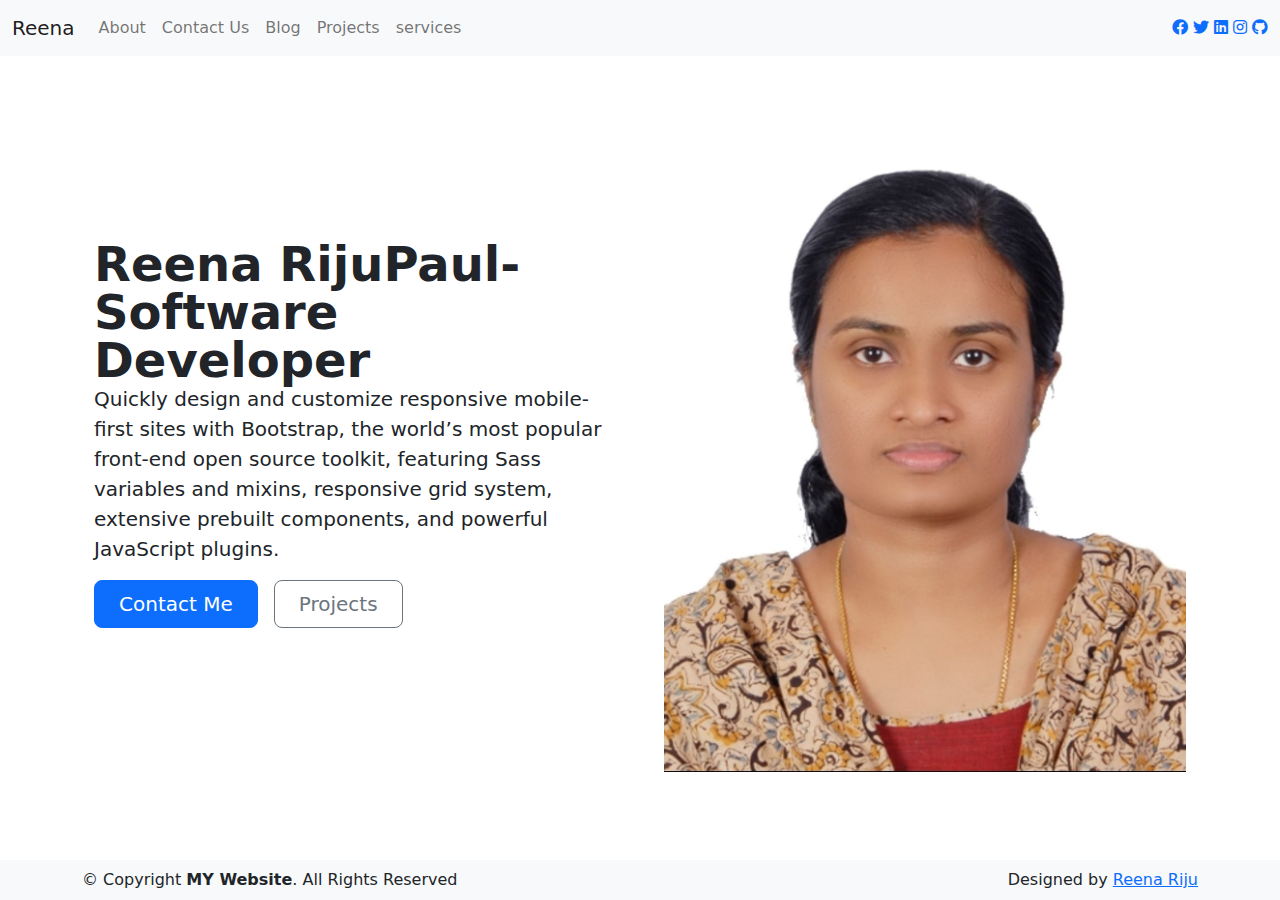
<file: index.html>
<!DOCTYPE html>
<html lang="en">
<head>
    <meta charset="UTF-8">
    <meta name="viewport" content="width=device-width, initial-scale=1.0">
    <title>Document</title>
    <link rel="stylesheet" href="css/bootstrap.css">
    <link rel="stylesheet" href="style.css">
    <link rel="stylesheet" href="https://cdnjs.cloudflare.com/ajax/libs/font-awesome/5.15.3/css/all.min.css">

    <style>
   
      @media (min-width: 992px) {
          .rounded-lg-3 { border-radius: .3rem; }
        }
        
      .bd-placeholder-img {
          font-size: 1.125rem;
          text-anchor: middle;
          -webkit-user-select: none;
          -moz-user-select: none;
          user-select: none;
        }
      
        @media (min-width: 768px) {
          .bd-placeholder-img-lg {
            font-size: 3.5rem;
          }
        }
      
        .b-example-divider {
          height: 3rem;
          background-color: rgba(0, 0, 0, .1);
          border: solid rgba(0, 0, 0, .15);
          border-width: 1px 0;
          box-shadow: inset 0 .5em 1.5em rgba(0, 0, 0, .1), inset 0 .125em .5em rgba(0, 0, 0, .15);
        }
      
        .b-example-vr {
          flex-shrink: 0;
          width: 1.5rem;
          height: 100vh;
        }
      
        .bi {
          vertical-align: -.125em;
          fill: currentColor;
        }
      
        .nav-scroller {
          position: relative;
          z-index: 2;
          height: 2.75rem;
          overflow-y: hidden;
        }
      
        .nav-scroller .nav {
          display: flex;
          flex-wrap: nowrap;
          padding-bottom: 1rem;
          margin-top: -1px;
          overflow-x: auto;
          text-align: center;
          white-space: nowrap;
          -webkit-overflow-scrolling: touch;
        }
      </style> 
</head>
<body>
    <div class="main container-fluid ">
        <!--Bottom to Top-->
        <button  class = " btn btn-outline-dark"  onclick="topFunction()" id="myBtn" title="Go to top">Top</button>
        <nav class="navbar navbar-expand-lg bg-light fixed-top">
          <div class="container-fluid">
            <a class="navbar-brand" href="#">Reena</a>
            <button class="navbar-toggler" type="button" data-bs-toggle="collapse" data-bs-target="#navbarScroll" aria-controls="navbarScroll" aria-expanded="false" aria-label="Toggle navigation">
              <span class="navbar-toggler-icon"></span>
            </button>
            <div class=" collapse navbar-collapse " id="navbarScroll">
              <ul class="navbar-nav me-auto my-2 my-lg-0 navbar-nav-scroll  " >
                <li class="nav-item">
                  <a class="nav-link " aria-current="page" href="about.html">About</a>
                </li>
                <li class="nav-item">
                  <a class="nav-link" href="contactme.html">Contact Us </a>
                </li>
                <li class="nav-item">
                  <a class="nav-link" href="Blog.html">Blog </a>
                </li>
                <li class="nav-item">
                  <a class="nav-link "href="projects.html">Projects</a>
                </li>
                <li class="nav-item">
                  <a class="nav-link "href="services.html">services</a>
                </li>
              </ul>
              <ul class="nav justify-content-endsocial-media-icons ">
               
                  <div class="social-media-icons">
                    <a href="#" class="text-primary"><i class="fab fa-facebook fa-1x"></i></a>
                    <a href="#" class="text-primary"><i class="fab fa-twitter fa-1x"></i></a>
                    <a href="#" class="text-primary"><i class="fab fa-linkedin fa-1x"></i></a>
                    <a href="#" class="text-primary"><i class="fab fa-instagram fa-1x"></i></a>
                    <a href="#" class="text-primary"><i class="fab fa-github fa-1x"></i></a>
                    <!-- Add more social media icons here -->
                </div>
                
            </div>
          </div>
        </nav>

      
        <div class="container col-xxl-8 px-4 py-5">
          <div class="row flex-lg-row-reverse align-items-center g-5 py-5">
            <div class="col-10 col-sm-8 col-lg-6">
              <img src="image/WhatsApp Image 2023-11-02 at 11.56.01 PM (1).png" class="d-block mx-lg-auto img-fluid" alt="Bootstrap Themes" width="700" height="500" loading="lazy">
            </div>
            <div class="col-lg-6">
              <h1 class="display-5 fw-bold lh-1 mb-3 d-inline">Reena RijuPaul-Software Developer</h1>
              <p class="lead">Quickly design and customize responsive mobile-first sites with Bootstrap, the world’s most popular front-end open source toolkit, featuring Sass variables and mixins, responsive grid system, extensive prebuilt components, and powerful JavaScript plugins.</p>
              <div class="d-grid gap-2 d-md-flex justify-content-md-start">
                <button type="button" onclick="location.href='/contactme.html'" class="btn btn-primary btn-lg px-4 me-md-2">Contact Me</button>
                <button type="button" onclick="location.href='/projects.html'" class="btn btn-outline-secondary btn-lg px-4">Projects</button>
              </div>
            </div>
          </div>
        </div>
        


        <nav class="navbar fixed-bottom bg-light align-items-center">
          <div class="container align-items-center">
            <div class="copyright">
              &copy; Copyright <strong><span>MY Website</span></strong>. All Rights Reserved
            </div>
            <div class="credits align-items-center">
             
              Designed by <a href="#">Reena Riju</a>
            </div>
          </div>
        </nav>   
    
       
</div>
<!--Js-->
<script>
  // Get the button
let mybutton = document.getElementById("myBtn");

// When the user scrolls down 20px from the top of the document, show the button
window.onscroll = function() {scrollFunction()};
// When the user clicks on the button, scroll to the top of the document
function scrollFunction() {
  if (document.body.scrollTop > 20 || document.documentElement.scrollTop > 20) {
    mybutton.style.display = "block";
  } else {
    mybutton.style.display = "none";
  }
}

function topFunction() {
  document.body.scrollTop = 0;
  document.documentElement.scrollTop = 0;
}
</script>
<!-- bootstrap js-->

  <script src="https://cdn.jsdelivr.net/npm/@popperjs/core@2.11.6/dist/umd/popper.min.js" integrity="sha384-oBqDVmMz9ATKxIep9tiCxS/Z9fNfEXiDAYTujMAeBAsjFuCZSmKbSSUnQlmh/jp3" crossorigin="anonymous"></script>
  <script src="js/bootstrap.js"></script>

</body>
</html>
</file>
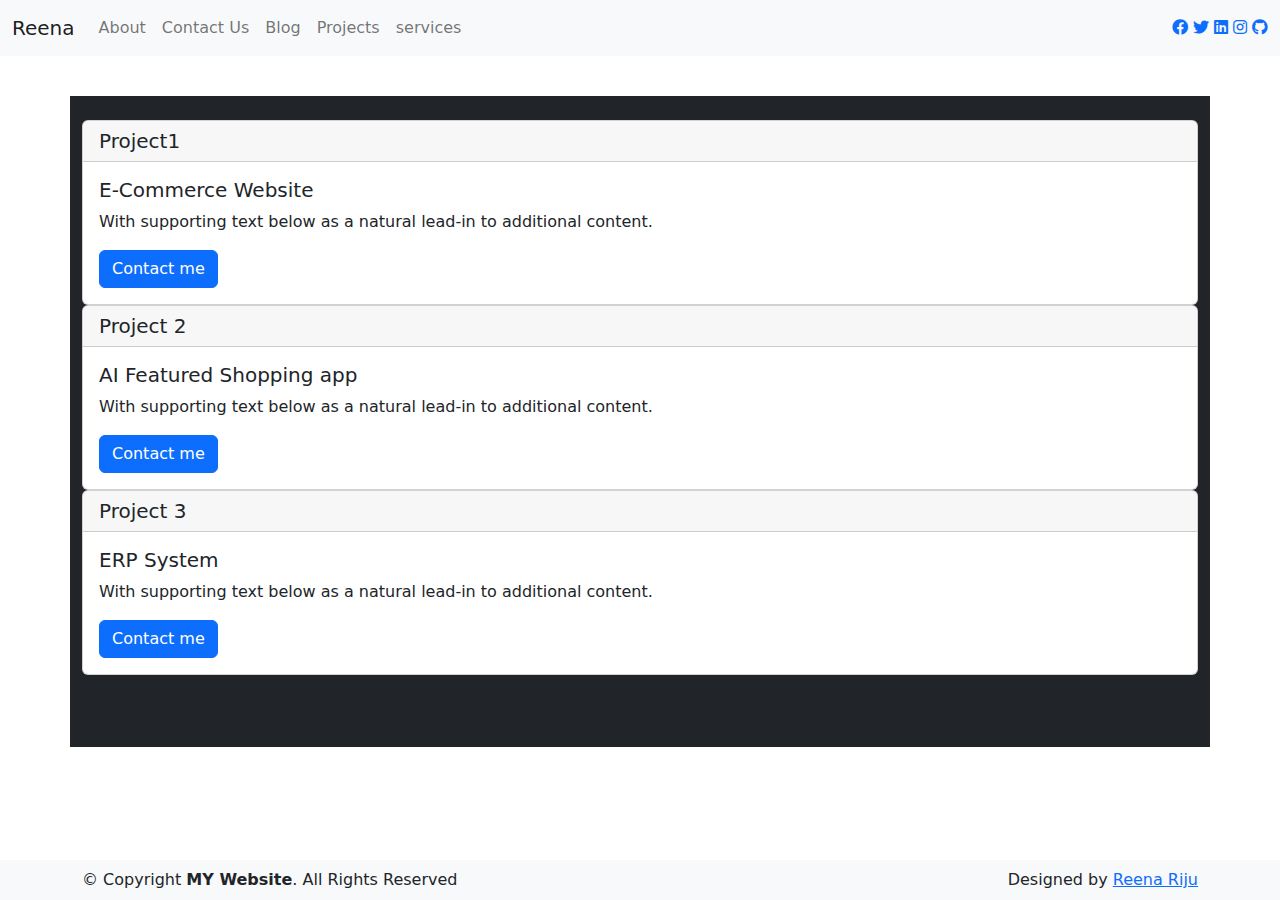
<file: projects.html>
<!DOCTYPE html>
<html lang="en">
<head>
    <meta charset="UTF-8">
    <meta name="viewport" content="width=device-width, initial-scale=1.0">
    <title>Document</title>
    <link rel="stylesheet" href="css/bootstrap.css">
    <link rel="stylesheet" href="style.css">
    <link rel="stylesheet" href="https://cdnjs.cloudflare.com/ajax/libs/font-awesome/5.15.3/css/all.min.css">

</head>
<body>
    <div class="main container-fluid ">
        <!--Bottom to Top-->
        <button  class = " btn btn-outline-dark"  onclick="topFunction()" id="myBtn" title="Go to top">Top</button>
        <nav class="navbar navbar-expand-lg bg-light fixed-top">
          <div class="container-fluid">
            <a class="navbar-brand" href="index.html">Reena</a>
            <button class="navbar-toggler" type="button" data-bs-toggle="collapse" data-bs-target="#navbarScroll" aria-controls="navbarScroll" aria-expanded="false" aria-label="Toggle navigation">
              <span class="navbar-toggler-icon"></span>
            </button>
            <div class=" collapse navbar-collapse " id="navbarScroll">
              <ul class="navbar-nav me-auto my-2 my-lg-0 navbar-nav-scroll  " >
                <li class="nav-item">
                  <a class="nav-link " aria-current="page" href="about.html">About</a>
                </li>
                <li class="nav-item">
                  <a class="nav-link" href="contactme.html">Contact Us </a>
                </li>
                <li class="nav-item">
                  <a class="nav-link" href="Blog.html">Blog </a>
                </li>
                <li class="nav-item">
                  <a class="nav-link "href="projects.html">Projects</a>
                </li>
                <li class="nav-item">
                  <a class="nav-link "href="services.html">services</a>
                </li>
              </ul>
              <ul class="nav justify-content-endsocial-media-icons ">
               
                  <div class="social-media-icons">
                    <a href="#" class="text-primary"><i class="fab fa-facebook fa-1x"></i></a>
                    <a href="#" class="text-primary"><i class="fab fa-twitter fa-1x"></i></a>
                    <a href="#" class="text-primary"><i class="fab fa-linkedin fa-1x"></i></a>
                    <a href="#" class="text-primary"><i class="fab fa-instagram fa-1x"></i></a>
                    <a href="#" class="text-primary"><i class="fab fa-github fa-1x"></i></a>
                    <!-- Add more social media icons here -->
                </div>
                
            </div>
          </div>
        </nav>
<br>
<br>
        <div class="container bg-dark mt-5 mb-5 max-width  ">
          <br>
          <div class="card ">
            <h5 class="card-header">Project1</h5>
            <div class="card-body">
              <h5 class="card-title">E-Commerce Website</h5>
              <p class="card-text">With supporting text below as a natural lead-in to additional content.</p>
              <a href="contactme.html" class="btn btn-primary">Contact me</a>
            </div>
          </div> 
          <div class="card">
            <h5 class="card-header">Project 2</h5>
            <div class="card-body">
              <h5 class="card-title">AI Featured Shopping app</h5>
              <p class="card-text">With supporting text below as a natural lead-in to additional content.</p>
              <a href="contactme.html" class="btn btn-primary">Contact me</a>
            </div>
          </div> 
          <div class="card mb-5">
            <h5 class="card-header">Project 3</h5>
            <div class="card-body">
              <h5 class="card-title">ERP System</h5>
              <p class="card-text">With supporting text below as a natural lead-in to additional content.</p>
              <a href="contactme.html" class="btn btn-primary">Contact me</a>
            </div>
          </div>
          <br>
        </div>

      
        <nav class="navbar fixed-bottom bg-light align-items-center">
          <div class="container align-items-center">
            <div class="copyright">
              &copy; Copyright <strong><span>MY Website</span></strong>. All Rights Reserved
            </div>
            <div class="credits align-items-center">
             
              Designed by <a href="#">Reena Riju</a>
            </div>
          </div>
        </nav>   
    
       
</div>
<!--Js-->
<script>
  // Get the button
let mybutton = document.getElementById("myBtn");

// When the user scrolls down 20px from the top of the document, show the button
window.onscroll = function() {scrollFunction()};
// When the user clicks on the button, scroll to the top of the document
function scrollFunction() {
  if (document.body.scrollTop > 20 || document.documentElement.scrollTop > 20) {
    mybutton.style.display = "block";
  } else {
    mybutton.style.display = "none";
  }
}

function topFunction() {
  document.body.scrollTop = 0;
  document.documentElement.scrollTop = 0;
}
</script>
<!-- bootstrap js-->

  <script src="https://cdn.jsdelivr.net/npm/@popperjs/core@2.11.6/dist/umd/popper.min.js" integrity="sha384-oBqDVmMz9ATKxIep9tiCxS/Z9fNfEXiDAYTujMAeBAsjFuCZSmKbSSUnQlmh/jp3" crossorigin="anonymous"></script>
  <script src="js/bootstrap.js"></script>

</body>
</html>
</file>
<file: style.css>
/*bottom to top*/

#myBtn {
    display: none;
    position: fixed;
    bottom: 100px;
    right: 30px;
    z-index: 99;
    font-size: 18px;
    border: none;
    outline: none;
    background-color: white;
    color: black;
    cursor: pointer;
    padding: 15px;
    border-radius: 4px;
  }
  
  #myBtn:hover {
    background-color: #555;
    color: white;
  }
  /* bottom tp top*/
  .navbar-nav > .active > a { 
    background-color: red ; 
}
.nav-item a:hover {
  background-color: rgb(33, 20, 208);
  color: white;
}
</file>
